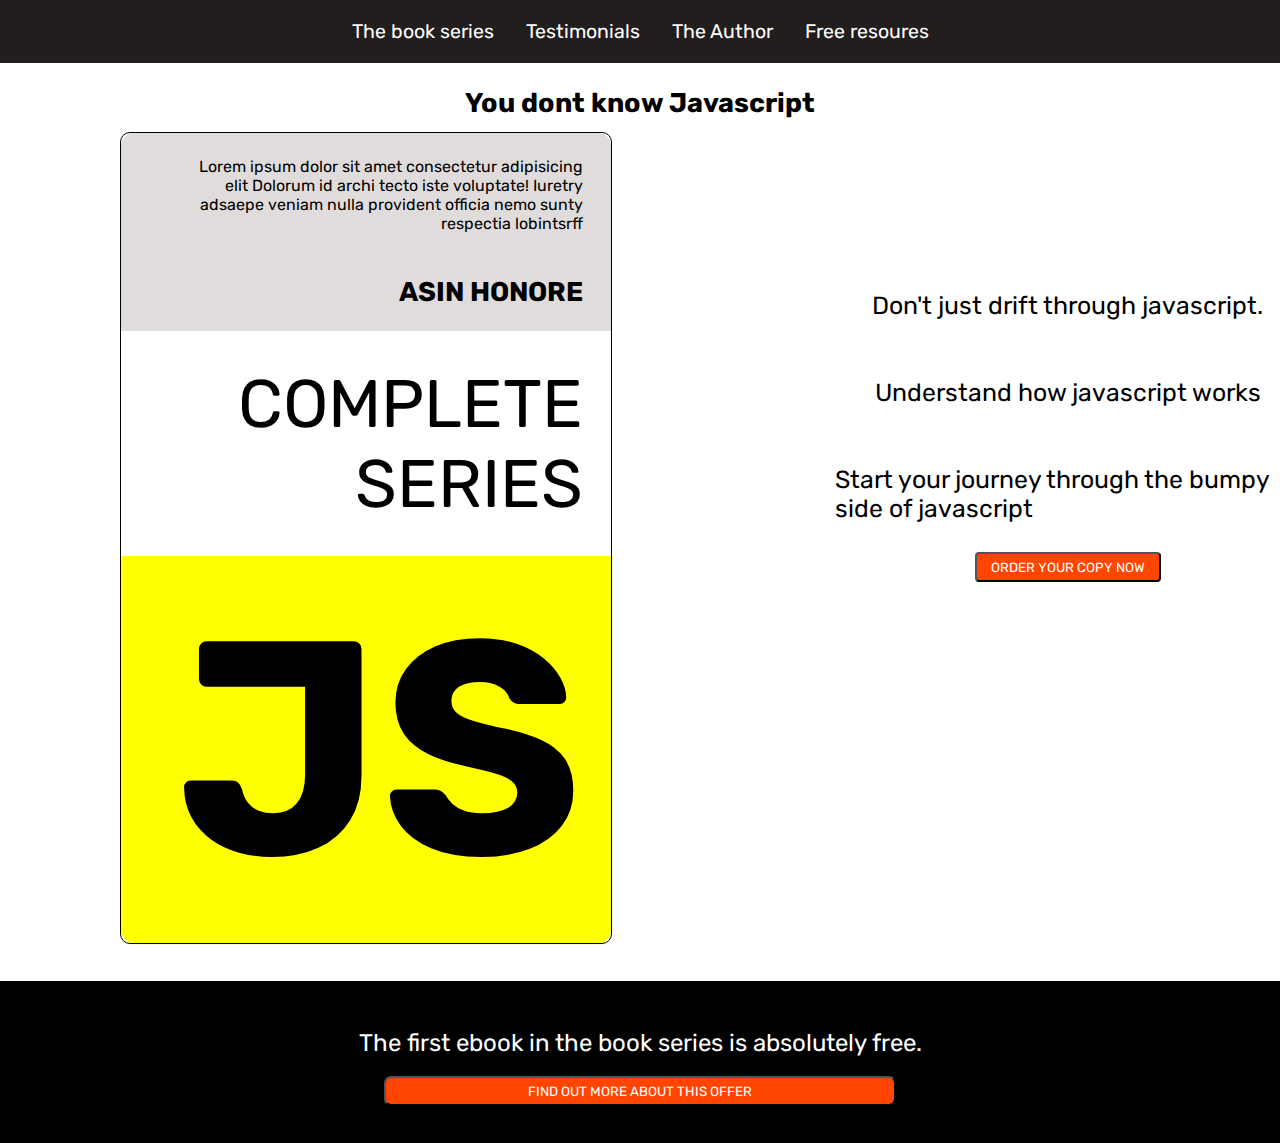
<file: index.html>
<!DOCTYPE html>
<html lang="en">
  <head>
    <meta charset="UTF-8" />
    <meta http-equiv="X-UA-Compatible" content="IE=edge" />
    <meta name="viewport" content="width=device-width, initial-scale=1.0" />
    <title>projects</title>
    <link rel="stylesheet" href="style.css" />
    <link
      href="https://fonts.googleapis.com/css2?family=Rubik&display=swap"
      rel="stylesheet"
    />
  </head>
  <body>
    <header>
      <nav>
        <ul>
          <li><a href="#">The book series</a></li>
          <li><a href="#">Testimonials</a></li>
          <li><a href="#">The Author</a></li>
          <li><a href="#">Free resoures</a></li>
        </ul>
      </nav>
    </header>
    <h4 id="h4">You dont know Javascript</h4>
    <div class="main">
      <div id="rap1">
        <div class="container" id="text">
          <p>
            Lorem ipsum dolor sit amet consectetur adipisicing <br />elit
            Dolorum id archi tecto iste voluptate! Iuretry <br />adsaepe veniam
            nulla provident officia nemo sunty <br />
            respectia lobintsrff
          </p>
          <h3>ASIN HONORE</h3>
        </div>
        <div class="container" id="test2">
          <p>COMPLETE <br />SERIES</p>
        </div>
        <div class="container" id="text3"><h1>JS</h1></div>
      </div>

      <div id="rap2">
        <div class="content">
          <p>Don't just drift through javascript.</p>
          <br />
          <br />
          <p>Understand how javascript works</p>
          <br />
          <br />
          <p>Start your journey through the bumpy side of javascript</p>
          <br />
          <button>ORDER YOUR COPY NOW</button>
        </div>
      </div>
    </div>
    <footer>
      <p>The first ebook in the book series is absolutely free.</p>
      <br />
      <button id="btn">FIND OUT MORE ABOUT THIS OFFER</button>
    </footer>
  </body>
</html>
</file>
<file: style.css>
* {
  margin: 0;
  padding: 0;
  box-sizing: border-box;
  font-family: "Rubik", sans-serif;
}

header {
  display: flex;
  justify-content: center;
  height: 7vh;
  align-items: center;
  background-color: #221e1e;
}

header ul {
  display: flex;
}

header li {
  list-style: none;
}

header a {
  margin: 1rem;
  text-decoration: none;
  font-size: 1.22rem;
  color: white;
}

#h4 {
  text-align: center;
  margin-top: 1.5rem;
  font-size: 27px;
}

h3 {
  font-size: 27px;
}

.container {
  height: 217px;
  width: 490px;
  display: flex;
}

#text {
  flex-direction: column;
  padding: 2px 28px;
  background-color: #e1dcdc;
  text-align: right;
  justify-content: space-around;
  height: 22vh;
  border-radius: 13px 13px 0px 0px;
}

#test2 {
  text-align: right;
  flex-direction: column;
  padding: 4px 28px;
  height: 25vh;
  justify-content: center;
  font-size: 4.2rem;
}

#text3 {
  flex-direction: column;
  justify-content: center;
  text-align: right;
  font-size: 9.5rem;
  height: 43vh;
  background-color: yellow;
  padding: 4px 28px;
  border-radius: 0px 0px 13px 13px;
}

.main {
  display: flex;
  flex-direction: row;
  justify-content: space-between;
}

#rap1 {
  border: 1px solid;
  margin: 13px 120px;
  height: fit-content;
  width: fit-content;
  border-radius: 10px;
}

button:hover,
#btn:hover {
  color: red;
  transition: all 0.5s ease 0s;
  background-color: black;
  border-radius: 5px;
}

.content {
  align-items: center;
  display: flex;
  flex-direction: column;
  height: 55vh;
  justify-content: center;
  margin: 70px 103px;
  width: 85%;
  font-size: 1.55rem;
}

button {
  width: 40%;
  height: 30px;
  border-radius: 4px;
  background-color: orangered;
  color: white;
}

footer {
  margin-top: 1.5rem;
  text-align: center;
  display: inline-block;
  width: 100%;
  height: 18vh;
  background-color: black;
  color: white;
}

footer p {
  margin-top: 3rem;
  font-size: 24px;
}

#btn {
  width: 40%;
  height: 30px;
  border-radius: 7px;
  background-color: orangered;
  color: white;
}

button,
#btn {
  cursor: pointer;
}
</file>
